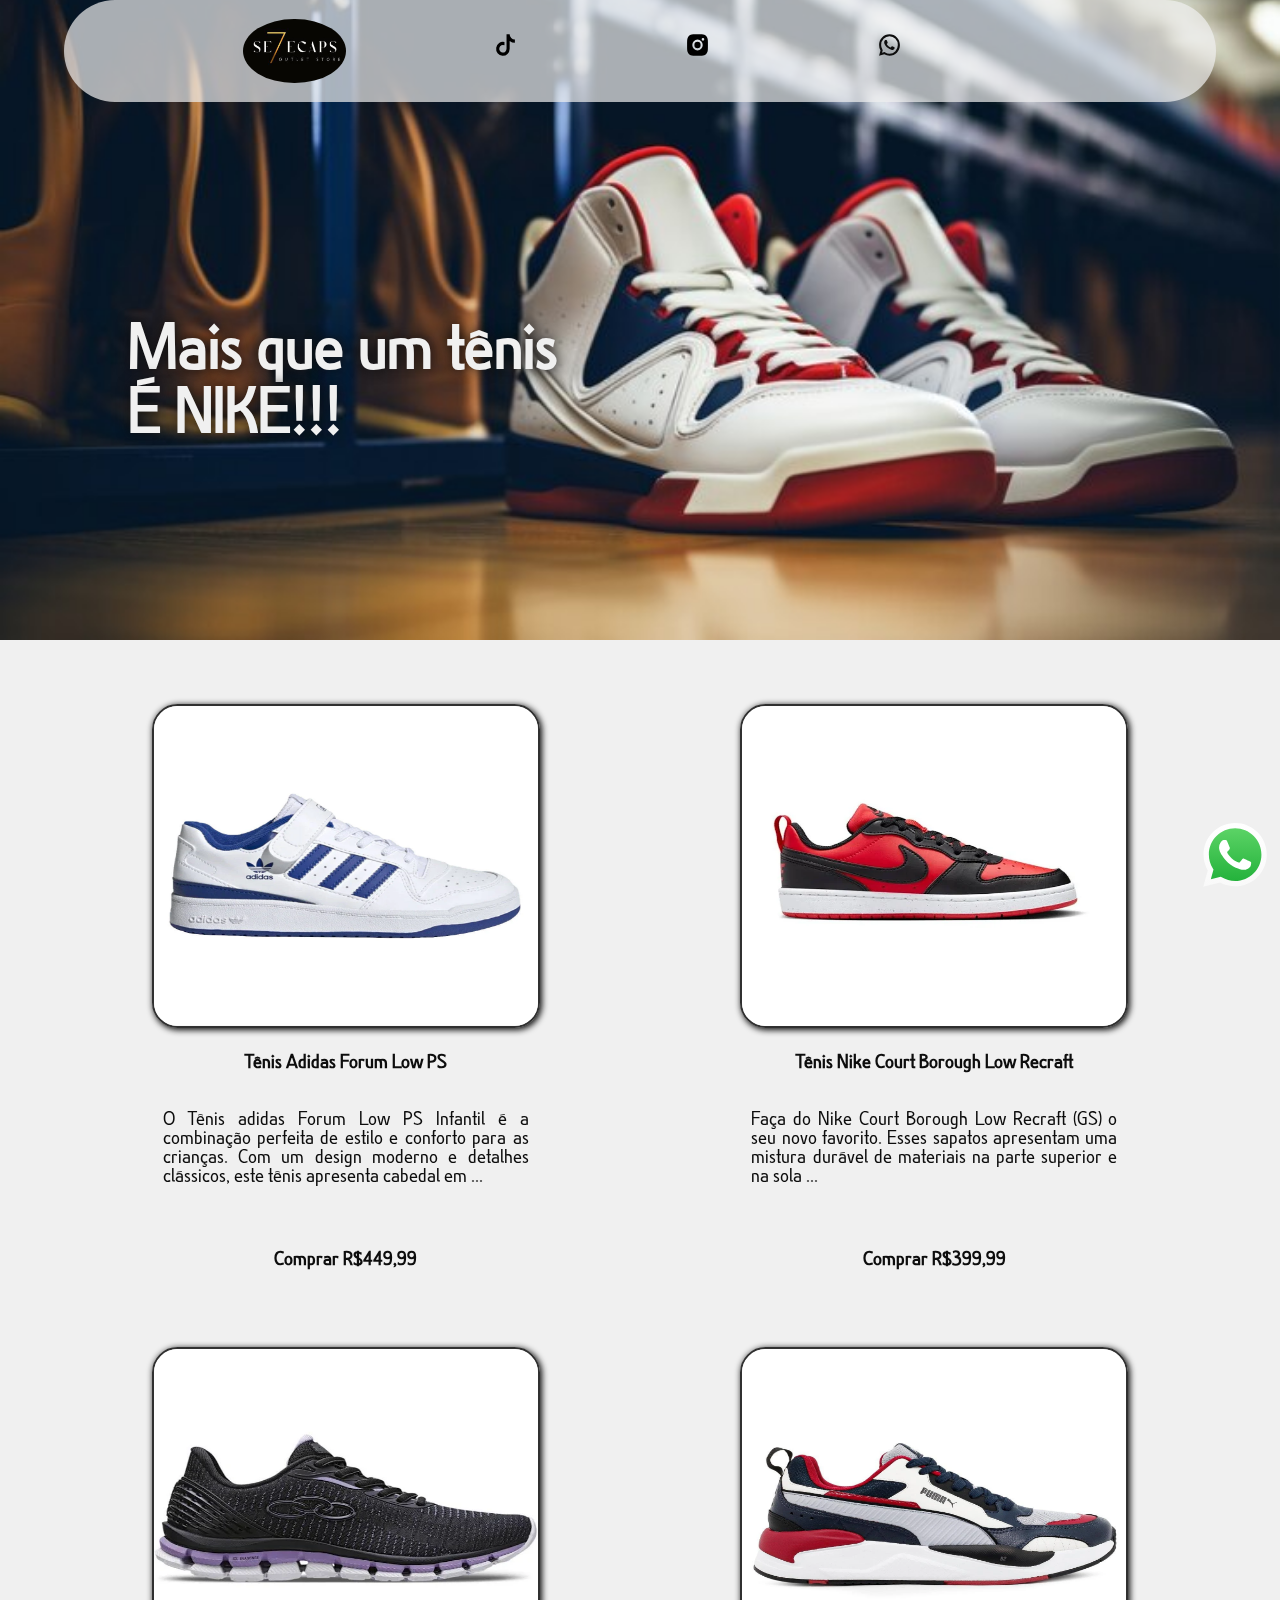
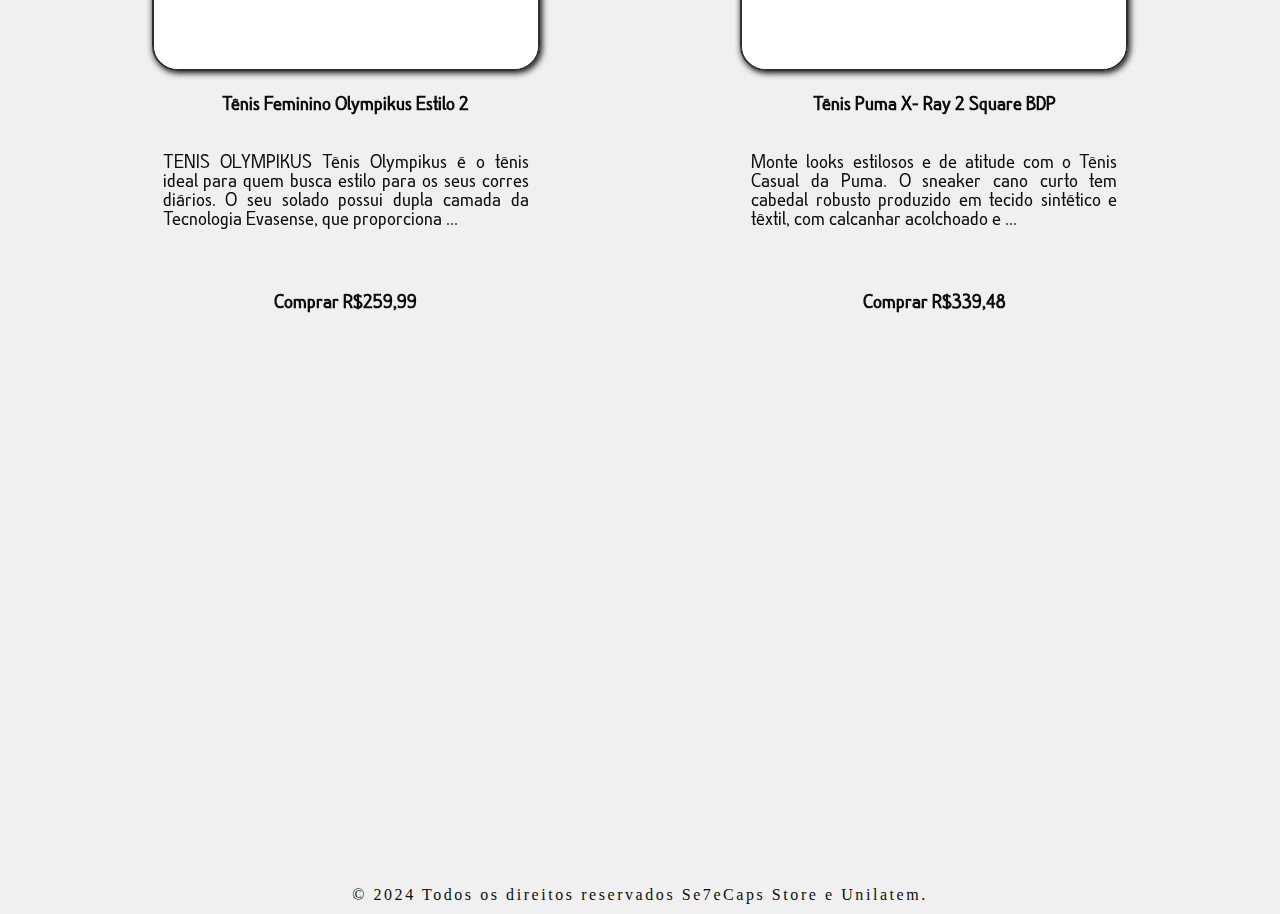
<file: index.html>
<!DOCTYPE html>
<html lang="pt-BR">

<head>
  <!--|Meta Config.|-->
  <meta name="viewport" charset="utf-8" content="width=device-width initial-scale= 1.0">
  <meta name="keywords" content="HTML,CSS,XML,JavaScript">
  <meta name="description" content="Se7eCaps Store">
  <meta name="author" content="Unilatem">
  <link rel="shortcut icon" href="images/faviconnew.ico">
  <!--|Meta Config.|-->

  <!--|Title Tab|-->
  <title>Se7eCaps Store</title>
  <!--|Title Tab|-->


  <!--|CSS|-->
  <link href="style.css" rel="stylesheet">
  <!--|CSS|-->

  <!--|Script Header and Footer Import|-->
  <script>fetch("header.html").then((e=>e.text())).then((e=>{document.querySelector("header").innerHTML=e})),fetch("footer.html").then((e=>e.text())).then((e=>{document.querySelector("footer").innerHTML=e}));</script>
  <!--|Script Header and Footer Import|-->

  <!--|Animation|-->
  <script>document.addEventListener("DOMContentLoaded",(function(){AOS.init()}));</script>
  <!--|Animation|-->

  <header></header>

  <main id="main">
    <section id="hero" data-aos="fade" data-aos-duration="1500" data-aos-easing="linear">
      <div class="carousel-container">
        <div>
          <div class="slidecarousel active">
            <img src="images/1.jpg" alt="">
            <h2 class="tt0">Mais que um tênis<br>É NIKE!!!</h2>
          </div>
          <div class="slidecarousel">
            <img src="images/2.jpg" alt="">
            <h2 class="tt01">Supere os seus limites...</h2>
          </div>
          <div class="slidecarousel">
            <img src="images/3.jpg" alt="">
            <h2 class="tt02">Resistência e força para o seu dia a dia!</h2>
          </div>
          <div class="slidecarousel">
            <img src="images/4.jpg" alt="">
            <h2 class="tt03">A união faz a força!</h2>
          </div>
        </div>
      </div>
    </section>
      
      <section id="produtos">
          <div class="dv3" data-aos="fade-down" data-aos-duration="1500" data-aos-easing="linear">
            <div class="lk" data-item="1">
              <img class="im3" src="images/products/ad0.webp">
              <h2>Tênis Adidas Forum Low PS</h2>
              <p>O Tênis adidas Forum Low PS Infantil é a combinação perfeita de estilo e conforto para as crianças. Com um design moderno e detalhes clássicos, este tênis apresenta cabedal em ...</p>
              <a href="https://api.whatsapp.com/send?phone=5511988734985&text=Olá! Quero%20comprar%20o%201!"><h2 class="money">Comprar R$449,99</h2></a>
            </div>
            <div class="lk" data-item="2">
              <img class="im3" src="images/products/nk0.webp">
              <h2>Tênis Nike Court Borough Low Recraft</h2>
              <p>Faça do Nike Court Borough Low Recraft (GS) o seu novo favorito. Esses sapatos apresentam uma mistura durável de materiais na parte superior e na sola ...</p>
              <a href="https://api.whatsapp.com/send?phone=5511988734985&text=Olá! Quero%20comprar%20o%202!"><h2 class="money">Comprar R$399,99</h2></a>
            </div>
            <div class="lk" data-item="3">
              <img class="im3" src="images/products/ol0.webp">
              <h2>Tênis Feminino Olympikus Estilo 2</h2>
              <p>TENIS OLYMPIKUS Tênis Olympikus é o tênis ideal para quem busca estilo para os seus corres diários. O seu solado possui dupla camada da Tecnologia Evasense, que proporciona ...</p>
              <a href="https://api.whatsapp.com/send?phone=5511988734985&text=Olá! Quero%20comprar%20o%203!"><h2 class="money">Comprar R$259,99</h2></a>
            </div>
            <div class="lk" data-item="4">
              <img class="im3" src="images/products/pm0.webp">
              <h2>Tênis Puma X- Ray 2 Square BDP</h2>
              <p>Monte looks estilosos e de atitude com o Tênis Casual da Puma. O sneaker cano curto tem cabedal robusto produzido em tecido sintético e têxtil, com calcanhar acolchoado e ...</p>
              <a href="https://api.whatsapp.com/send?phone=5511988734985&text=Olá! Quero%20comprar%20o%204!"><h2 class="money">Comprar R$339,48</h2></a>
            </div>
          </div>
          <div id="imageModal" class="modal">
            <span class="close">&times;</span>
            <img class="modal-content" id="modalImage">
            <a class="prev">&#10094;</a>
            <a class="next">&#10095;</a>
          </div>
      </section>
      <section id="parceiros">
        <h1 class="tt5" data-aos="fade-down" data-aos-duration="1000" data-aos-easing="linear" data-aos-delay="500" data-aos-offset="0">Marcas Parceiras!</h1>
        <div class="slider" data-aos="fade-down" data-aos-duration="1000" data-aos-easing="linear" data-aos-delay="500" data-aos-offset="0">
          <div class="slide-track">
            <div class="slide"><img class="slide-image" src="images/adidas.png" height="125" width="125" alt=""></div>
            <div class="slide"><img class="slide-image" src="images/jordan.png" height="125" width="125" alt=""></div>
            <div class="slide"><img class="slide-image" src="images/nike.png" height="125" width="125" alt=""></div>
            <div class="slide"><img class="slide-image" src="images/olympikus.png" height="125" width="125" alt=""></div>
            <div class="slide"><img class="slide-image" src="images/puma.png" height="125" width="125" alt=""></div>
            <div class="slide"><img class="slide-image" src="images/adidas.png" height="125" width="125" alt=""></div>
            <div class="slide"><img class="slide-image" src="images/jordan.png" height="125" width="125" alt=""></div>
            <div class="slide"><img class="slide-image" src="images/nike.png" height="125" width="125" alt=""></div>
            <div class="slide"><img class="slide-image" src="images/olympikus.png" height="125" width="125" alt=""></div>
            <div class="slide"><img class="slide-image" src="images/puma.png" height="125" width="125" alt=""></div>
          </div>
        </div>
      </section>
      <a href="https://api.whatsapp.com/send?phone=5511988734985&text=Olá!%Quais%20os%20tenis%20que%20vocês%20tem?" target="_blank"><img class="whatsappicon" src="images/whatsappG.svg"></a>
  </main>
  <footer></footer>

  <!--|Script|-->
  <script src="script.js" rel="text/javascript"></script>
  <script src="https://code.jquery.com/jquery-3.6.0.min.js"></script>
  <script>$(document).ready((function(){var a=0,i=$(".slidecarousel"),e=i.length;function t(a){i.removeClass("active"),$(".slidecarousel:eq("+a+")").addClass("active"),$(".indicator").removeClass("active"),$('.indicator[data-slide="'+a+'"]').addClass("active")}$(".indicator").click((function(){var i=$(this).data("slide");t(i),a=i})),setInterval((function(){t(a=(a+1)%e)}),5000)}));</script>
  <!--|Script|-->
</body>

</html>
</file>
<file: style.css>
@font-face {
font-family: "good";
src: url("font/good.otf") format("opentype");
}
* {
font-family: "rounded";
font-size: 1.25vw;
color: #f0f0f0;
margin: 0;
padding: 0;
}
#hd {
position: fixed;
display: flex;
width: 90%;
height: 8vw;
top: 0;
left: 5vw;
right: 5vw;
justify-content: center;
align-items: center;
background: rgba(240, 240, 240, 0.7);
z-index: 1000;
border-radius: 5vw;
}
#logo {
display: flex;
width: 10%;
height: 100%;
justify-content: center;
align-items: center;
}
.lg {
position:relative;
display: flex;
width: 8vw;
height: 5vw;
top:0;
left:0;
border-radius: 50%;
}
.lg:hover{
transform: scale(1.2);
}
#ls {
list-style-type: none;
display: flex;
width: 60%;
height: 3vw;
flex-direction: row;
justify-content: space-evenly;
align-items: flex-start;
}
.nv {
font-family: "rounded";
font-size: 1vw;
font-weight: 700;
text-align: center;
text-decoration: none;
letter-spacing: 0.2vw;
color: transparent;
display: flex;
width: 6vw;
flex-direction: column;
justify-content: center;
align-items: center;
cursor: pointer;
}
.nv:hover {
color: #0d0d0d;
}
.im {
width: 2vw;
}
.iml {
width: 2vw;
}
#divhd {
display: none;
}
#lsm {
display: none;
}
@media screen and (max-width: 768px) {
#hd {
width:100%;
height: 15vw;
top: 0;
left: 0;
right: 0;
justify-content: space-between;
}
#ls {
display: none;
}
#divhd {
display: flex;
}
#mnm {
display: flex;
width: 10vw;
}
#logo {
width: 25%;
}
.lg {
width: 20vw;
height: 10vw;
padding: 0;
justify-content: center;
align-items: center;
}
#lsm {
list-style-type: none;
position: absolute;
display: none;
width: 40vw;
height: 80vw;
top: 0;
right: 0;
padding: 1vw;
flex-direction: column;
justify-content: space-around;
align-items: flex-end;
background: #f0f0f0;
box-shadow: 0.1vw 0.1vw 1vw #f0f0f0;
border-bottom-left-radius: 10vw;
}
.nvls {
font-size: 5vw;
text-decoration: none;
color: #0d0d0d;
display: flex;
flex-direction: row-reverse;
justify-content: center;
align-items: center;
}
.imls {
display: flex;
width: 5vw;
padding: 2vw;
justify-content: center;
justify-content: center;
align-items: center;
}
.imlss {
display: flex;
width: 5vw;
padding: 2vw;
justify-content: center;
align-items: center;
}
}
#ft {
position: absolute;
display: flex;
width: 100%;
left: 0;
right: 0;
bottom: revert;
flex-direction: column;
justify-content: center;
align-items: center;
background: #F0F0F0;
}
.fttx {
font-size: 1.25vw;
font-family: "rounded";
letter-spacing: 0.2vw;
color:#0d0d0d;
display: flex;
width: 100%;
height: 3vw;
justify-content: center;
align-items: center;
}
@media screen and (max-width:768px) {
#ft {
position: absolute;
display: flex;
width: 100%;
left: 0;
right: 0;
bottom: revert;
flex-direction: column;
justify-content: center;
align-items: center;
background: #F0F0F0;
}
.fttx {
font-size: 5vw;
font-family: "rounded";
text-align: center;
display: flex;
width: 100%;
height: 20vw;
justify-content: center;
align-items: center;
}
}
#main {
display: flex;
width: 100%;
height: 100%;
margin: 0;
padding: 0;
flex-direction: column;
justify-content: center;
align-items: center;
}
#hero {
display: flex;
width: 100%;
height: 50vw;
justify-content: left;
align-items: center;
overflow: hidden;
background:#f0f0f0;
}
.slidecarousel {
position: absolute;
display:flex;
top: 0;
left: 0;
width: 100%;
height: 100%;
opacity: 0;
transition: opacity 2s ease-in-out;
}
.slidecarousel img {
display:flex;
width: 100%;
height: 50vw;
justify-content:center;
align-items:flex-start;
object-fit: cover; /* Para garantir que a imagem cubra todo o espaço do contêiner */
}
.slidecarousel.active {
opacity: 1;
}
.tt0{
font-family: 'good';
font-size:5vw;
text-shadow:0 0 1vw #0d0d0d;
position:absolute;
top:50%;
left:10%;
}
.tt01{
font-family: 'good';
font-size:5vw;
text-shadow:0 0 1vw #0d0d0d;
position:absolute;
top:25%;
left:10%;
}
.tt02{
font-family: 'good';
font-size:5vw;
text-shadow:0 0 1vw #0d0d0d;
position:absolute;
top:80%;
left:10%;
}
.tt03{
font-family: 'good';
font-size:5vw;
text-shadow:0 0 1vw #0d0d0d;
position:absolute;
top:50%;
left:60%;
}
@media screen and (max-width: 768px) {
#hero {
height: 150vw;
background-color: #f0f0f0;
background-repeat: no-repeat;
background-position-x: -15vw;
}
.slidecarousel {
position: absolute;
display:flex;
top: 0;
left: 0;
width: 100%;
height: 100%;
opacity: 0;
transition: opacity 2s ease-in-out;
}
.slidecarousel img {
display:flex;
width: 100%;
height: 150vw;
justify-content:center;
align-items:flex-start;
object-fit: cover; /* Para garantir que a imagem cubra todo o espaço do contêiner */
}
.slidecarousel.active {
opacity: 1;
}
.tt0{
font-family: 'good';
font-size:10vw;
text-shadow:0 0 1vw #0d0d0d;
position:absolute;
top:80%;
left:10%;
}
.tt01{
font-family: 'good';
font-size:10vw;
text-shadow:0 0 1vw #0d0d0d;
position:absolute;
top:25%;
left:5%;
}
.tt02{
font-family: 'good';
font-size:10vw;
text-align:center;
text-shadow:0 0 1vw #0d0d0d;
position:absolute;
top:80%;
left:0%;
}
.tt03{
font-family: 'good';
font-size:10vw;
text-shadow:0 0 1vw #0d0d0d;
position:absolute;
top:50%;
left:10%;
}
}
#produtos {
display: flex;
width: 100%;
height: 100%;
padding:5vw 0;
flex-direction: column;
justify-content: center;
align-items: center;
background: #f0f0f0;
}
.lk{
display:flex;
flex-direction: column;
justify-content:center;
align-items:center;
}
.lk h2,.lk a{
font-family:'good';
font-size:1.5vw;
text-align: justify;
text-decoration:none;
color: #0d0d0d;
display:flex;
width:80%;
padding:2vw 0;
justify-content:center;
align-items:center;
}
.lk p{
font-family:'good';
font-size:1.5vw;
text-align: justify;
color: #0d0d0d;
display:flex;
width:65%;
padding:1vw 0;
justify-content:center;
align-items:center;
}
.money:hover{
color: #F0F0F0;
width:40%;
background:#0d0d0d;
border-radius:5vw;
cursor:pointer;
}
.dv3 {
display: grid;
width: 90%;
justify-items: center;
align-items: center;
grid-template-columns: repeat(2, 1fr);
gap: 2vw;
}
.im3 {
display: inline-block;
width:30vw;
height: 25vw;
border: 0.2vw solid rgba(0, 0, 0, 0.8);
box-shadow: 0.1vw 0.1vw 0.5vw #0d0d0d;
border-radius: 2vw;
cursor: pointer;
}
.modal {
display: none; /* Oculta o modal por padrão */
position: fixed;
z-index: 1;
left: 0;
top: 0;
width: 100%;
overflow: auto;
background-color: rgba(0, 0, 0, 0.8); /* Fundo preto com opacidade */
}
.modal-content {
display: block;
margin:4vw auto;
padding:5vw;
width: 80%;
max-width: 27vw;
border-radius:10vw;
}
.close {
position: absolute;
top: 10px;
right: 25px;
color: #fff;
font-size: 35px;
font-weight: bold;
cursor: pointer;
}
.prev, .next {
cursor: pointer;
position: absolute;
top: 50%;
width: auto;
padding: 16px;
margin-top: -50px;
color: #fff;
font-weight: bold;
font-size: 24px;
transition: 0.6s ease;
border-radius: 3px;
}
.prev {
left: 0;
}
.next {
right: 0;
}
.prev:hover, .next:hover {
background-color: rgba(0, 0, 0, 0.8);
}
@media screen and (max-width: 768px) {
#produtos {
display: flex;
width: 100%;
height: 120%;
flex-direction: column;
justify-content: center;
align-items: center;
background: #f0f0f0;
}
.lk{
display:flex;
flex-direction: column;
justify-content:center;
align-items:center;
}
.lk h2,.lk a{
font-family:'good';
font-size:5vw;
text-align: justify;
text-decoration:none;
color: #0d0d0d;
display:flex;
width:80%;
padding:2vw 0;
justify-content:center;
align-items:center;
}
.lk p{
font-family:'good';
font-size:4vw;
text-align: justify;
color: #0d0d0d;
display:flex;
width:65%;
padding:1vw 0;
justify-content:center;
align-items:center;
}
.money:hover{
color: #F0F0F0;
width:40%;
background:#0d0d0d;
border-radius:5vw;
cursor:pointer;
}
.dv3 {
display: flex;
width: 100%;
flex-wrap: wrap;
justify-content: center;
align-items: center;
}
.im3 {
width: 50vw;
height: auto;
margin: 0.2vw;
box-shadow: 0.1vw 0.1vw 0.5vw #0d0d0d;
border-radius: 2vw;
}
.modal {
display: none; /* Oculta o modal por padrão */
position: fixed;
z-index: 1;
left: 0;
top: 0;
width: 100%;
overflow: auto;
background-color: rgba(0, 0, 0, 0.8); /* Fundo preto com opacidade */
}
.modal-content {
display: block;
margin:4vw auto;
padding:5vw;
width: 80%;
max-width: 27vw;
border-radius:10vw;
}
.close {
position: absolute;
top: 10px;
right: 25px;
color: #fff;
font-size: 35px;
font-weight: bold;
cursor: pointer;
}
}
#parceiros {
display: flex;
width: 100%;
height: 35vw;
flex-direction: column;
justify-content: center;
align-items: center;
background: #f0f0f0;
}
.tt5 {
font-family: "rounded";
font-size: 5vw;
font-weight: 700;
text-align: center;
letter-spacing: 0.2vw;
color: #0d0d0d;
display: flex;
width: 100%;
padding:5vw 0;
justify-content: center;
align-items: center;
}
@keyframes scroll {
0% {
transform: translateX(0);
}
100% {
transform: translateX(calc(-250px * 9.55));
}
}
.slider {
position: relative;
width: 100%;
height: 30vw;
margin: auto;
background: transparent;
overflow: hidden;
}
.slider::before,
.slider::after {
content: "";
position: absolute;
width: 20vw;
height: 30vw;
background: linear-gradient(to right, rgba(240, 240, 240, 1) 0%, rgba(137, 6, 230, 0) 100%);
z-index: 2;
}
.slider::after {
right: 0;
top: 0;
transform: rotateZ(180deg);
}
.slider::before {
top: 0;
left: 0;
}
.slide-track {
display: flex;
width: calc(5vw * 9.55);
animation: scroll 10s linear infinite;
}
.slide {
display: flex;
width: 25vw;
height: 25vw;
margin: 0 10vw;
padding: 1vw 0 0 0;
justify-content: center;
align-items: flex-start;
}
.slide-image{
margin-top:2vw;
width:15vw;
height:auto;
}
@media screen and (max-width:768px) {
#parceiros {
display: flex;
width: 100%;
height: 50vw;
flex-direction: column;
justify-content: center;
align-items: center;
background: #f0f0f0;
}
@keyframes scroll {
0% {
transform: translateX(0);
}
100% {
transform: translateX(calc(-250px * 3));
}
}
.slider {
position: relative;
width: 100%;
height: 50vw;
margin: auto;
background: transparent;
overflow: hidden;
}
.slider::before,
.slider::after {
content: "";
position: absolute;
width: 20vw;
height: 50vw;
background: linear-gradient(to right, rgba(240, 240, 240, 1) 0%, rgba(137, 6, 230, 0) 100%);
z-index: 2;
}
.slider::after {
right: 0;
top: 0;
transform: rotateZ(180deg);
}
.slider::before {
top: 0;
left: 0;
}
.slide-track {
display: flex;
width: calc(25vw * 8);
animation: scroll 5s linear infinite;
}
.slide {
display: flex;
width: 25vw;
height: 25vw;
margin: 0 10vw;
padding: 1vw 0 0 0;
justify-content: center;
align-items: flex-start;
}
}
.whatsappicon{
position:fixed;
width:5vw;
bottom:1vw;
right:1vw;
cursor:pointer;
z-index:99;
animation: shake  6s infinite ease-in-out;
}
@keyframes shake {
0% { transform: rotate(0deg); }
25% { transform: rotate(25deg); }
75% { transform: rotate(-25deg); }
}
@media screen and (max-width:768px) {
.whatsappicon{
position:fixed;
width:20vw;
bottom:15vw;
right:1vw;
cursor:pointer;
z-index:99;
animation: shake  6s infinite ease-in-out;
}
}
[data-aos][data-aos][data-aos-duration="50"],body[data-aos-duration="50"] [data-aos] { transition-duration: 50ms}[data-aos][data-aos][data-aos-delay="50"],body[data-aos-delay="50"] [data-aos] { transition-delay: 0}[data-aos][data-aos][data-aos-delay="50"].aos-animate,body[data-aos-delay="50"] [data-aos].aos-animate { transition-delay: 50ms}[data-aos][data-aos][data-aos-duration="100"],body[data-aos-duration="100"] [data-aos] { transition-duration: .1s}[data-aos][data-aos][data-aos-delay="100"],body[data-aos-delay="100"] [data-aos] { transition-delay: 0}[data-aos][data-aos][data-aos-delay="100"].aos-animate,body[data-aos-delay="100"] [data-aos].aos-animate { transition-delay: .1s}[data-aos][data-aos][data-aos-duration="150"],body[data-aos-duration="150"] [data-aos] { transition-duration: .15s}[data-aos][data-aos][data-aos-delay="150"],body[data-aos-delay="150"] [data-aos] { transition-delay: 0}[data-aos][data-aos][data-aos-delay="150"].aos-animate,body[data-aos-delay="150"] [data-aos].aos-animate { transition-delay: .15s}[data-aos][data-aos][data-aos-duration="200"],body[data-aos-duration="200"] [data-aos] { transition-duration: .2s}[data-aos][data-aos][data-aos-delay="200"],body[data-aos-delay="200"] [data-aos] { transition-delay: 0}[data-aos][data-aos][data-aos-delay="200"].aos-animate,body[data-aos-delay="200"] [data-aos].aos-animate { transition-delay: .2s}[data-aos][data-aos][data-aos-duration="250"],body[data-aos-duration="250"] [data-aos] { transition-duration: .25s}[data-aos][data-aos][data-aos-delay="250"],body[data-aos-delay="250"] [data-aos] { transition-delay: 0}[data-aos][data-aos][data-aos-delay="250"].aos-animate,body[data-aos-delay="250"] [data-aos].aos-animate { transition-delay: .25s}[data-aos][data-aos][data-aos-duration="300"],body[data-aos-duration="300"] [data-aos] { transition-duration: .3s}[data-aos][data-aos][data-aos-delay="300"],body[data-aos-delay="300"] [data-aos] { transition-delay: 0}[data-aos][data-aos][data-aos-delay="300"].aos-animate,body[data-aos-delay="300"] [data-aos].aos-animate { transition-delay: .3s}[data-aos][data-aos][data-aos-duration="350"],body[data-aos-duration="350"] [data-aos] { transition-duration: .35s}[data-aos][data-aos][data-aos-delay="350"],body[data-aos-delay="350"] [data-aos] { transition-delay: 0}[data-aos][data-aos][data-aos-delay="350"].aos-animate,body[data-aos-delay="350"] [data-aos].aos-animate { transition-delay: .35s}[data-aos][data-aos][data-aos-duration="400"],body[data-aos-duration="400"] [data-aos] { transition-duration: .4s}[data-aos][data-aos][data-aos-delay="400"],body[data-aos-delay="400"] [data-aos] { transition-delay: 0}[data-aos][data-aos][data-aos-delay="400"].aos-animate,body[data-aos-delay="400"] [data-aos].aos-animate { transition-delay: .4s}[data-aos][data-aos][data-aos-duration="450"],body[data-aos-duration="450"] [data-aos] { transition-duration: .45s}[data-aos][data-aos][data-aos-delay="450"],body[data-aos-delay="450"] [data-aos] { transition-delay: 0}[data-aos][data-aos][data-aos-delay="450"].aos-animate,body[data-aos-delay="450"] [data-aos].aos-animate { transition-delay: .45s}[data-aos][data-aos][data-aos-duration="500"],body[data-aos-duration="500"] [data-aos] { transition-duration: .5s}[data-aos][data-aos][data-aos-delay="500"],body[data-aos-delay="500"] [data-aos] { transition-delay: 0}[data-aos][data-aos][data-aos-delay="500"].aos-animate,body[data-aos-delay="500"] [data-aos].aos-animate { transition-delay: .5s}[data-aos][data-aos][data-aos-duration="550"],body[data-aos-duration="550"] [data-aos] { transition-duration: .55s}[data-aos][data-aos][data-aos-delay="550"],body[data-aos-delay="550"] [data-aos] { transition-delay: 0}[data-aos][data-aos][data-aos-delay="550"].aos-animate,body[data-aos-delay="550"] [data-aos].aos-animate { transition-delay: .55s}[data-aos][data-aos][data-aos-duration="600"],body[data-aos-duration="600"] [data-aos] { transition-duration: .6s}[data-aos][data-aos][data-aos-delay="600"],body[data-aos-delay="600"] [data-aos] { transition-delay: 0}[data-aos][data-aos][data-aos-delay="600"].aos-animate,body[data-aos-delay="600"] [data-aos].aos-animate { transition-delay: .6s}[data-aos][data-aos][data-aos-duration="650"],body[data-aos-duration="650"] [data-aos] { transition-duration: .65s}[data-aos][data-aos][data-aos-delay="650"],body[data-aos-delay="650"] [data-aos] { transition-delay: 0}[data-aos][data-aos][data-aos-delay="650"].aos-animate,body[data-aos-delay="650"] [data-aos].aos-animate { transition-delay: .65s}[data-aos][data-aos][data-aos-duration="700"],body[data-aos-duration="700"] [data-aos] { transition-duration: .7s}[data-aos][data-aos][data-aos-delay="700"],body[data-aos-delay="700"] [data-aos] { transition-delay: 0}[data-aos][data-aos][data-aos-delay="700"].aos-animate,body[data-aos-delay="700"] [data-aos].aos-animate { transition-delay: .7s}[data-aos][data-aos][data-aos-duration="750"],body[data-aos-duration="750"] [data-aos] { transition-duration: .75s}[data-aos][data-aos][data-aos-delay="750"],body[data-aos-delay="750"] [data-aos] { transition-delay: 0}[data-aos][data-aos][data-aos-delay="750"].aos-animate,body[data-aos-delay="750"] [data-aos].aos-animate { transition-delay: .75s}[data-aos][data-aos][data-aos-duration="800"],body[data-aos-duration="800"] [data-aos] { transition-duration: .8s}[data-aos][data-aos][data-aos-delay="800"],body[data-aos-delay="800"] [data-aos] { transition-delay: 0}[data-aos][data-aos][data-aos-delay="800"].aos-animate,body[data-aos-delay="800"] [data-aos].aos-animate { transition-delay: .8s}[data-aos][data-aos][data-aos-duration="850"],body[data-aos-duration="850"] [data-aos] { transition-duration: .85s}[data-aos][data-aos][data-aos-delay="850"],body[data-aos-delay="850"] [data-aos] { transition-delay: 0}[data-aos][data-aos][data-aos-delay="850"].aos-animate,body[data-aos-delay="850"] [data-aos].aos-animate { transition-delay: .85s}[data-aos][data-aos][data-aos-duration="900"],body[data-aos-duration="900"] [data-aos] { transition-duration: .9s}[data-aos][data-aos][data-aos-delay="900"],body[data-aos-delay="900"] [data-aos] { transition-delay: 0}[data-aos][data-aos][data-aos-delay="900"].aos-animate,body[data-aos-delay="900"] [data-aos].aos-animate { transition-delay: .9s}[data-aos][data-aos][data-aos-duration="950"],body[data-aos-duration="950"] [data-aos] { transition-duration: .95s}[data-aos][data-aos][data-aos-delay="950"],body[data-aos-delay="950"] [data-aos] { transition-delay: 0}[data-aos][data-aos][data-aos-delay="950"].aos-animate,body[data-aos-delay="950"] [data-aos].aos-animate { transition-delay: .95s}[data-aos][data-aos][data-aos-duration="1000"],body[data-aos-duration="1000"] [data-aos] { transition-duration: 1s}[data-aos][data-aos][data-aos-delay="1000"],body[data-aos-delay="1000"] [data-aos] { transition-delay: 0}[data-aos][data-aos][data-aos-delay="1000"].aos-animate,body[data-aos-delay="1000"] [data-aos].aos-animate { transition-delay: 1s}[data-aos][data-aos][data-aos-duration="1050"],body[data-aos-duration="1050"] [data-aos] { transition-duration: 1.05s}[data-aos][data-aos][data-aos-delay="1050"],body[data-aos-delay="1050"] [data-aos] { transition-delay: 0}[data-aos][data-aos][data-aos-delay="1050"].aos-animate,body[data-aos-delay="1050"] [data-aos].aos-animate { transition-delay: 1.05s}[data-aos][data-aos][data-aos-duration="1100"],body[data-aos-duration="1100"] [data-aos] { transition-duration: 1.1s}[data-aos][data-aos][data-aos-delay="1100"],body[data-aos-delay="1100"] [data-aos] { transition-delay: 0}[data-aos][data-aos][data-aos-delay="1100"].aos-animate,body[data-aos-delay="1100"] [data-aos].aos-animate { transition-delay: 1.1s}[data-aos][data-aos][data-aos-duration="1150"],body[data-aos-duration="1150"] [data-aos] { transition-duration: 1.15s}[data-aos][data-aos][data-aos-delay="1150"],body[data-aos-delay="1150"] [data-aos] { transition-delay: 0}[data-aos][data-aos][data-aos-delay="1150"].aos-animate,body[data-aos-delay="1150"] [data-aos].aos-animate { transition-delay: 1.15s}[data-aos][data-aos][data-aos-duration="1200"],body[data-aos-duration="1200"] [data-aos] { transition-duration: 1.2s}[data-aos][data-aos][data-aos-delay="1200"],body[data-aos-delay="1200"] [data-aos] { transition-delay: 0}[data-aos][data-aos][data-aos-delay="1200"].aos-animate,body[data-aos-delay="1200"] [data-aos].aos-animate { transition-delay: 1.2s}[data-aos][data-aos][data-aos-duration="1250"],body[data-aos-duration="1250"] [data-aos] { transition-duration: 1.25s}[data-aos][data-aos][data-aos-delay="1250"],body[data-aos-delay="1250"] [data-aos] { transition-delay: 0}[data-aos][data-aos][data-aos-delay="1250"].aos-animate,body[data-aos-delay="1250"] [data-aos].aos-animate { transition-delay: 1.25s}[data-aos][data-aos][data-aos-duration="1300"],body[data-aos-duration="1300"] [data-aos] { transition-duration: 1.3s}[data-aos][data-aos][data-aos-delay="1300"],body[data-aos-delay="1300"] [data-aos] { transition-delay: 0}[data-aos][data-aos][data-aos-delay="1300"].aos-animate,body[data-aos-delay="1300"] [data-aos].aos-animate { transition-delay: 1.3s}[data-aos][data-aos][data-aos-duration="1350"],body[data-aos-duration="1350"] [data-aos] { transition-duration: 1.35s}[data-aos][data-aos][data-aos-delay="1350"],body[data-aos-delay="1350"] [data-aos] { transition-delay: 0}[data-aos][data-aos][data-aos-delay="1350"].aos-animate,body[data-aos-delay="1350"] [data-aos].aos-animate { transition-delay: 1.35s}[data-aos][data-aos][data-aos-duration="1400"],body[data-aos-duration="1400"] [data-aos] { transition-duration: 1.4s}[data-aos][data-aos][data-aos-delay="1400"],body[data-aos-delay="1400"] [data-aos] { transition-delay: 0}[data-aos][data-aos][data-aos-delay="1400"].aos-animate,body[data-aos-delay="1400"] [data-aos].aos-animate { transition-delay: 1.4s}[data-aos][data-aos][data-aos-duration="1450"],body[data-aos-duration="1450"] [data-aos] { transition-duration: 1.45s}[data-aos][data-aos][data-aos-delay="1450"],body[data-aos-delay="1450"] [data-aos] { transition-delay: 0}[data-aos][data-aos][data-aos-delay="1450"].aos-animate,body[data-aos-delay="1450"] [data-aos].aos-animate { transition-delay: 1.45s}[data-aos][data-aos][data-aos-duration="1500"],body[data-aos-duration="1500"] [data-aos] { transition-duration: 1.5s}[data-aos][data-aos][data-aos-delay="1500"],body[data-aos-delay="1500"] [data-aos] { transition-delay: 0}[data-aos][data-aos][data-aos-delay="1500"].aos-animate,body[data-aos-delay="1500"] [data-aos].aos-animate { transition-delay: 1.5s}[data-aos][data-aos][data-aos-duration="1550"],body[data-aos-duration="1550"] [data-aos] { transition-duration: 1.55s}[data-aos][data-aos][data-aos-delay="1550"],body[data-aos-delay="1550"] [data-aos] { transition-delay: 0}[data-aos][data-aos][data-aos-delay="1550"].aos-animate,body[data-aos-delay="1550"] [data-aos].aos-animate { transition-delay: 1.55s}[data-aos][data-aos][data-aos-duration="1600"],body[data-aos-duration="1600"] [data-aos] { transition-duration: 1.6s}[data-aos][data-aos][data-aos-delay="1600"],body[data-aos-delay="1600"] [data-aos] { transition-delay: 0}[data-aos][data-aos][data-aos-delay="1600"].aos-animate,body[data-aos-delay="1600"] [data-aos].aos-animate { transition-delay: 1.6s}[data-aos][data-aos][data-aos-duration="1650"],body[data-aos-duration="1650"] [data-aos] { transition-duration: 1.65s}[data-aos][data-aos][data-aos-delay="1650"],body[data-aos-delay="1650"] [data-aos] { transition-delay: 0}[data-aos][data-aos][data-aos-delay="1650"].aos-animate,body[data-aos-delay="1650"] [data-aos].aos-animate { transition-delay: 1.65s}[data-aos][data-aos][data-aos-duration="1700"],body[data-aos-duration="1700"] [data-aos] { transition-duration: 1.7s}[data-aos][data-aos][data-aos-delay="1700"],body[data-aos-delay="1700"] [data-aos] { transition-delay: 0}[data-aos][data-aos][data-aos-delay="1700"].aos-animate,body[data-aos-delay="1700"] [data-aos].aos-animate { transition-delay: 1.7s}[data-aos][data-aos][data-aos-duration="1750"],body[data-aos-duration="1750"] [data-aos] { transition-duration: 1.75s}[data-aos][data-aos][data-aos-delay="1750"],body[data-aos-delay="1750"] [data-aos] { transition-delay: 0}[data-aos][data-aos][data-aos-delay="1750"].aos-animate,body[data-aos-delay="1750"] [data-aos].aos-animate { transition-delay: 1.75s}[data-aos][data-aos][data-aos-duration="1800"],body[data-aos-duration="1800"] [data-aos] { transition-duration: 1.8s}[data-aos][data-aos][data-aos-delay="1800"],body[data-aos-delay="1800"] [data-aos] { transition-delay: 0}[data-aos][data-aos][data-aos-delay="1800"].aos-animate,body[data-aos-delay="1800"] [data-aos].aos-animate { transition-delay: 1.8s}[data-aos][data-aos][data-aos-duration="1850"],body[data-aos-duration="1850"] [data-aos] { transition-duration: 1.85s}[data-aos][data-aos][data-aos-delay="1850"],body[data-aos-delay="1850"] [data-aos] { transition-delay: 0}[data-aos][data-aos][data-aos-delay="1850"].aos-animate,body[data-aos-delay="1850"] [data-aos].aos-animate { transition-delay: 1.85s}[data-aos][data-aos][data-aos-duration="1900"],body[data-aos-duration="1900"] [data-aos] { transition-duration: 1.9s}[data-aos][data-aos][data-aos-delay="1900"],body[data-aos-delay="1900"] [data-aos] { transition-delay: 0}[data-aos][data-aos][data-aos-delay="1900"].aos-animate,body[data-aos-delay="1900"] [data-aos].aos-animate { transition-delay: 1.9s}[data-aos][data-aos][data-aos-duration="1950"],body[data-aos-duration="1950"] [data-aos] { transition-duration: 1.95s}[data-aos][data-aos][data-aos-delay="1950"],body[data-aos-delay="1950"] [data-aos] { transition-delay: 0}[data-aos][data-aos][data-aos-delay="1950"].aos-animate,body[data-aos-delay="1950"] [data-aos].aos-animate { transition-delay: 1.95s}[data-aos][data-aos][data-aos-duration="2000"],body[data-aos-duration="2000"] [data-aos] { transition-duration: 2s}[data-aos][data-aos][data-aos-delay="2000"],body[data-aos-delay="2000"] [data-aos] { transition-delay: 0}[data-aos][data-aos][data-aos-delay="2000"].aos-animate,body[data-aos-delay="2000"] [data-aos].aos-animate { transition-delay: 2s}[data-aos][data-aos][data-aos-duration="2050"],body[data-aos-duration="2050"] [data-aos] { transition-duration: 2.05s}[data-aos][data-aos][data-aos-delay="2050"],body[data-aos-delay="2050"] [data-aos] { transition-delay: 0}[data-aos][data-aos][data-aos-delay="2050"].aos-animate,body[data-aos-delay="2050"] [data-aos].aos-animate { transition-delay: 2.05s}[data-aos][data-aos][data-aos-duration="2100"],body[data-aos-duration="2100"] [data-aos] { transition-duration: 2.1s}[data-aos][data-aos][data-aos-delay="2100"],body[data-aos-delay="2100"] [data-aos] { transition-delay: 0}[data-aos][data-aos][data-aos-delay="2100"].aos-animate,body[data-aos-delay="2100"] [data-aos].aos-animate { transition-delay: 2.1s}[data-aos][data-aos][data-aos-duration="2150"],body[data-aos-duration="2150"] [data-aos] { transition-duration: 2.15s}[data-aos][data-aos][data-aos-delay="2150"],body[data-aos-delay="2150"] [data-aos] { transition-delay: 0}[data-aos][data-aos][data-aos-delay="2150"].aos-animate,body[data-aos-delay="2150"] [data-aos].aos-animate { transition-delay: 2.15s}[data-aos][data-aos][data-aos-duration="2200"],body[data-aos-duration="2200"] [data-aos] { transition-duration: 2.2s}[data-aos][data-aos][data-aos-delay="2200"],body[data-aos-delay="2200"] [data-aos] { transition-delay: 0}[data-aos][data-aos][data-aos-delay="2200"].aos-animate,body[data-aos-delay="2200"] [data-aos].aos-animate { transition-delay: 2.2s}[data-aos][data-aos][data-aos-duration="2250"],body[data-aos-duration="2250"] [data-aos] { transition-duration: 2.25s}[data-aos][data-aos][data-aos-delay="2250"],body[data-aos-delay="2250"] [data-aos] { transition-delay: 0}[data-aos][data-aos][data-aos-delay="2250"].aos-animate,body[data-aos-delay="2250"] [data-aos].aos-animate { transition-delay: 2.25s}[data-aos][data-aos][data-aos-duration="2300"],body[data-aos-duration="2300"] [data-aos] { transition-duration: 2.3s}[data-aos][data-aos][data-aos-delay="2300"],body[data-aos-delay="2300"] [data-aos] { transition-delay: 0}[data-aos][data-aos][data-aos-delay="2300"].aos-animate,body[data-aos-delay="2300"] [data-aos].aos-animate { transition-delay: 2.3s}[data-aos][data-aos][data-aos-duration="2350"],body[data-aos-duration="2350"] [data-aos] { transition-duration: 2.35s}[data-aos][data-aos][data-aos-delay="2350"],body[data-aos-delay="2350"] [data-aos] { transition-delay: 0}[data-aos][data-aos][data-aos-delay="2350"].aos-animate,body[data-aos-delay="2350"] [data-aos].aos-animate { transition-delay: 2.35s}[data-aos][data-aos][data-aos-duration="2400"],body[data-aos-duration="2400"] [data-aos] { transition-duration: 2.4s}[data-aos][data-aos][data-aos-delay="2400"],body[data-aos-delay="2400"] [data-aos] { transition-delay: 0}[data-aos][data-aos][data-aos-delay="2400"].aos-animate,body[data-aos-delay="2400"] [data-aos].aos-animate { transition-delay: 2.4s}[data-aos][data-aos][data-aos-duration="2450"],body[data-aos-duration="2450"] [data-aos] { transition-duration: 2.45s}[data-aos][data-aos][data-aos-delay="2450"],body[data-aos-delay="2450"] [data-aos] { transition-delay: 0}[data-aos][data-aos][data-aos-delay="2450"].aos-animate,body[data-aos-delay="2450"] [data-aos].aos-animate { transition-delay: 2.45s}[data-aos][data-aos][data-aos-duration="2500"],body[data-aos-duration="2500"] [data-aos] { transition-duration: 2.5s}[data-aos][data-aos][data-aos-delay="2500"],body[data-aos-delay="2500"] [data-aos] { transition-delay: 0}[data-aos][data-aos][data-aos-delay="2500"].aos-animate,body[data-aos-delay="2500"] [data-aos].aos-animate { transition-delay: 2.5s}[data-aos][data-aos][data-aos-duration="2550"],body[data-aos-duration="2550"] [data-aos] { transition-duration: 2.55s}[data-aos][data-aos][data-aos-delay="2550"],body[data-aos-delay="2550"] [data-aos] { transition-delay: 0}[data-aos][data-aos][data-aos-delay="2550"].aos-animate,body[data-aos-delay="2550"] [data-aos].aos-animate { transition-delay: 2.55s}[data-aos][data-aos][data-aos-duration="2600"],body[data-aos-duration="2600"] [data-aos] { transition-duration: 2.6s}[data-aos][data-aos][data-aos-delay="2600"],body[data-aos-delay="2600"] [data-aos] { transition-delay: 0}[data-aos][data-aos][data-aos-delay="2600"].aos-animate,body[data-aos-delay="2600"] [data-aos].aos-animate { transition-delay: 2.6s}[data-aos][data-aos][data-aos-duration="2650"],body[data-aos-duration="2650"] [data-aos] { transition-duration: 2.65s}[data-aos][data-aos][data-aos-delay="2650"],body[data-aos-delay="2650"] [data-aos] { transition-delay: 0}[data-aos][data-aos][data-aos-delay="2650"].aos-animate,body[data-aos-delay="2650"] [data-aos].aos-animate { transition-delay: 2.65s}[data-aos][data-aos][data-aos-duration="2700"],body[data-aos-duration="2700"] [data-aos] { transition-duration: 2.7s}[data-aos][data-aos][data-aos-delay="2700"],body[data-aos-delay="2700"] [data-aos] { transition-delay: 0}[data-aos][data-aos][data-aos-delay="2700"].aos-animate,body[data-aos-delay="2700"] [data-aos].aos-animate { transition-delay: 2.7s}[data-aos][data-aos][data-aos-duration="2750"],body[data-aos-duration="2750"] [data-aos] { transition-duration: 2.75s}[data-aos][data-aos][data-aos-delay="2750"],body[data-aos-delay="2750"] [data-aos] { transition-delay: 0}[data-aos][data-aos][data-aos-delay="2750"].aos-animate,body[data-aos-delay="2750"] [data-aos].aos-animate { transition-delay: 2.75s}[data-aos][data-aos][data-aos-duration="2800"],body[data-aos-duration="2800"] [data-aos] { transition-duration: 2.8s}[data-aos][data-aos][data-aos-delay="2800"],body[data-aos-delay="2800"] [data-aos] { transition-delay: 0}[data-aos][data-aos][data-aos-delay="2800"].aos-animate,body[data-aos-delay="2800"] [data-aos].aos-animate { transition-delay: 2.8s}[data-aos][data-aos][data-aos-duration="2850"],body[data-aos-duration="2850"] [data-aos] { transition-duration: 2.85s}[data-aos][data-aos][data-aos-delay="2850"],body[data-aos-delay="2850"] [data-aos] { transition-delay: 0}[data-aos][data-aos][data-aos-delay="2850"].aos-animate,body[data-aos-delay="2850"] [data-aos].aos-animate { transition-delay: 2.85s}[data-aos][data-aos][data-aos-duration="2900"],body[data-aos-duration="2900"] [data-aos] { transition-duration: 2.9s}[data-aos][data-aos][data-aos-delay="2900"],body[data-aos-delay="2900"] [data-aos] { transition-delay: 0}[data-aos][data-aos][data-aos-delay="2900"].aos-animate,body[data-aos-delay="2900"] [data-aos].aos-animate { transition-delay: 2.9s}[data-aos][data-aos][data-aos-duration="2950"],body[data-aos-duration="2950"] [data-aos] { transition-duration: 2.95s}[data-aos][data-aos][data-aos-delay="2950"],body[data-aos-delay="2950"] [data-aos] { transition-delay: 0}[data-aos][data-aos][data-aos-delay="2950"].aos-animate,body[data-aos-delay="2950"] [data-aos].aos-animate { transition-delay: 2.95s}[data-aos][data-aos][data-aos-duration="3000"],body[data-aos-duration="3000"] [data-aos] { transition-duration: 3s}[data-aos][data-aos][data-aos-delay="3000"],body[data-aos-delay="3000"] [data-aos] { transition-delay: 0}[data-aos][data-aos][data-aos-delay="3000"].aos-animate,body[data-aos-delay="3000"] [data-aos].aos-animate { transition-delay: 3s}[data-aos][data-aos][data-aos-easing=linear],body[data-aos-easing=linear] [data-aos] { transition-timing-function: cubic-bezier(.25, .25, .75, .75)}[data-aos][data-aos][data-aos-easing=ease],body[data-aos-easing=ease] [data-aos] { transition-timing-function: ease}[data-aos][data-aos][data-aos-easing=ease-in],body[data-aos-easing=ease-in] [data-aos] { transition-timing-function: ease-in}[data-aos][data-aos][data-aos-easing=ease-out],body[data-aos-easing=ease-out] [data-aos] { transition-timing-function: ease-out}[data-aos][data-aos][data-aos-easing=ease-in-out],body[data-aos-easing=ease-in-out] [data-aos] { transition-timing-function: ease-in-out}[data-aos][data-aos][data-aos-easing=ease-in-back],body[data-aos-easing=ease-in-back] [data-aos] { transition-timing-function: cubic-bezier(.6, -.28, .735, .045)}[data-aos][data-aos][data-aos-easing=ease-out-back],body[data-aos-easing=ease-out-back] [data-aos] { transition-timing-function: cubic-bezier(.175, .885, .32, 1.275)}[data-aos][data-aos][data-aos-easing=ease-in-out-back],body[data-aos-easing=ease-in-out-back] [data-aos] { transition-timing-function: cubic-bezier(.68, -.55, .265, 1.55)}[data-aos][data-aos][data-aos-easing=ease-in-sine],body[data-aos-easing=ease-in-sine] [data-aos] { transition-timing-function: cubic-bezier(.47, 0, .745, .715)}[data-aos][data-aos][data-aos-easing=ease-out-sine],body[data-aos-easing=ease-out-sine] [data-aos] { transition-timing-function: cubic-bezier(.39, .575, .565, 1)}[data-aos][data-aos][data-aos-easing=ease-in-out-sine],body[data-aos-easing=ease-in-out-sine] [data-aos] { transition-timing-function: cubic-bezier(.445, .05, .55, .95)}[data-aos][data-aos][data-aos-easing=ease-in-quad],body[data-aos-easing=ease-in-quad] [data-aos] { transition-timing-function: cubic-bezier(.55, .085, .68, .53)}[data-aos][data-aos][data-aos-easing=ease-out-quad],body[data-aos-easing=ease-out-quad] [data-aos] { transition-timing-function: cubic-bezier(.25, .46, .45, .94)}[data-aos][data-aos][data-aos-easing=ease-in-out-quad],body[data-aos-easing=ease-in-out-quad] [data-aos] { transition-timing-function: cubic-bezier(.455, .03, .515, .955)}[data-aos][data-aos][data-aos-easing=ease-in-cubic],body[data-aos-easing=ease-in-cubic] [data-aos] { transition-timing-function: cubic-bezier(.55, .085, .68, .53)}[data-aos][data-aos][data-aos-easing=ease-out-cubic],body[data-aos-easing=ease-out-cubic] [data-aos] { transition-timing-function: cubic-bezier(.25, .46, .45, .94)}[data-aos][data-aos][data-aos-easing=ease-in-out-cubic],body[data-aos-easing=ease-in-out-cubic] [data-aos] { transition-timing-function: cubic-bezier(.455, .03, .515, .955)}[data-aos][data-aos][data-aos-easing=ease-in-quart],body[data-aos-easing=ease-in-quart] [data-aos] { transition-timing-function: cubic-bezier(.55, .085, .68, .53)}[data-aos][data-aos][data-aos-easing=ease-out-quart],body[data-aos-easing=ease-out-quart] [data-aos] { transition-timing-function: cubic-bezier(.25, .46, .45, .94)}[data-aos][data-aos][data-aos-easing=ease-in-out-quart],body[data-aos-easing=ease-in-out-quart] [data-aos] { transition-timing-function: cubic-bezier(.455, .03, .515, .955)}[data-aos^=fade][data-aos^=fade] { opacity: 0; transition-property: opacity, transform}[data-aos^=fade][data-aos^=fade].aos-animate { opacity: 1; transform: translateZ(0)}[data-aos=fade-up] { transform: translate3d(0, 100px, 0)}[data-aos=fade-down] { transform: translate3d(0, -100px, 0)}[data-aos=fade-right] { transform: translate3d(-100px, 0, 0)}[data-aos=fade-left] { transform: translate3d(100px, 0, 0)}[data-aos=fade-up-right] { transform: translate3d(-100px, 100px, 0)}[data-aos=fade-up-left] { transform: translate3d(100px, 100px, 0)}[data-aos=fade-down-right] { transform: translate3d(-100px, -100px, 0)}[data-aos=fade-down-left] { transform: translate3d(100px, -100px, 0)}[data-aos^=zoom][data-aos^=zoom] { opacity: 0; transition-property: opacity, transform}[data-aos^=zoom][data-aos^=zoom].aos-animate { opacity: 1; transform: translateZ(0) scale(1)}[data-aos=zoom-in] { transform: scale(.6)}[data-aos=zoom-in-up] { transform: translate3d(0, 100px, 0) scale(.6)}[data-aos=zoom-in-down] { transform: translate3d(0, -100px, 0) scale(.6)}[data-aos=zoom-in-right] { transform: translate3d(-100px, 0, 0) scale(.6)}[data-aos=zoom-in-left] { transform: translate3d(100px, 0, 0) scale(.6)}[data-aos=zoom-out] { transform: scale(1.2)}[data-aos=zoom-out-up] { transform: translate3d(0, 100px, 0) scale(1.2)}[data-aos=zoom-out-down] { transform: translate3d(0, -100px, 0) scale(1.2)}[data-aos=zoom-out-right] { transform: translate3d(-100px, 0, 0) scale(1.2)}[data-aos=zoom-out-left] { transform: translate3d(100px, 0, 0) scale(1.2)}[data-aos^=slide][data-aos^=slide] { transition-property: transform}[data-aos^=slide][data-aos^=slide].aos-animate { transform: translateZ(0)}[data-aos=slide-up] { transform: translate3d(0, 100%, 0)}[data-aos=slide-down] { transform: translate3d(0, -100%, 0)}[data-aos=slide-right] { transform: translate3d(-100%, 0, 0)}[data-aos=slide-left] { transform: translate3d(100%, 0, 0)}[data-aos^=flip][data-aos^=flip] { backface-visibility: hidden; transition-property: transform}[data-aos=flip-left] { transform: perspective(2500px) rotateY(-100deg)}[data-aos=flip-left].aos-animate { transform: perspective(2500px) rotateY(0)}[data-aos=flip-right] { transform: perspective(2500px) rotateY(100deg)}[data-aos=flip-right].aos-animate { transform: perspective(2500px) rotateY(0)}[data-aos=flip-up] { transform: perspective(2500px) rotateX(-100deg)}[data-aos=flip-up].aos-animate { transform: perspective(2500px) rotateX(0)}[data-aos=flip-down] { transform: perspective(2500px) rotateX(100deg)}[data-aos=flip-down].aos-animate { transform: perspective(2500px) rotateX(0)}
</file>
